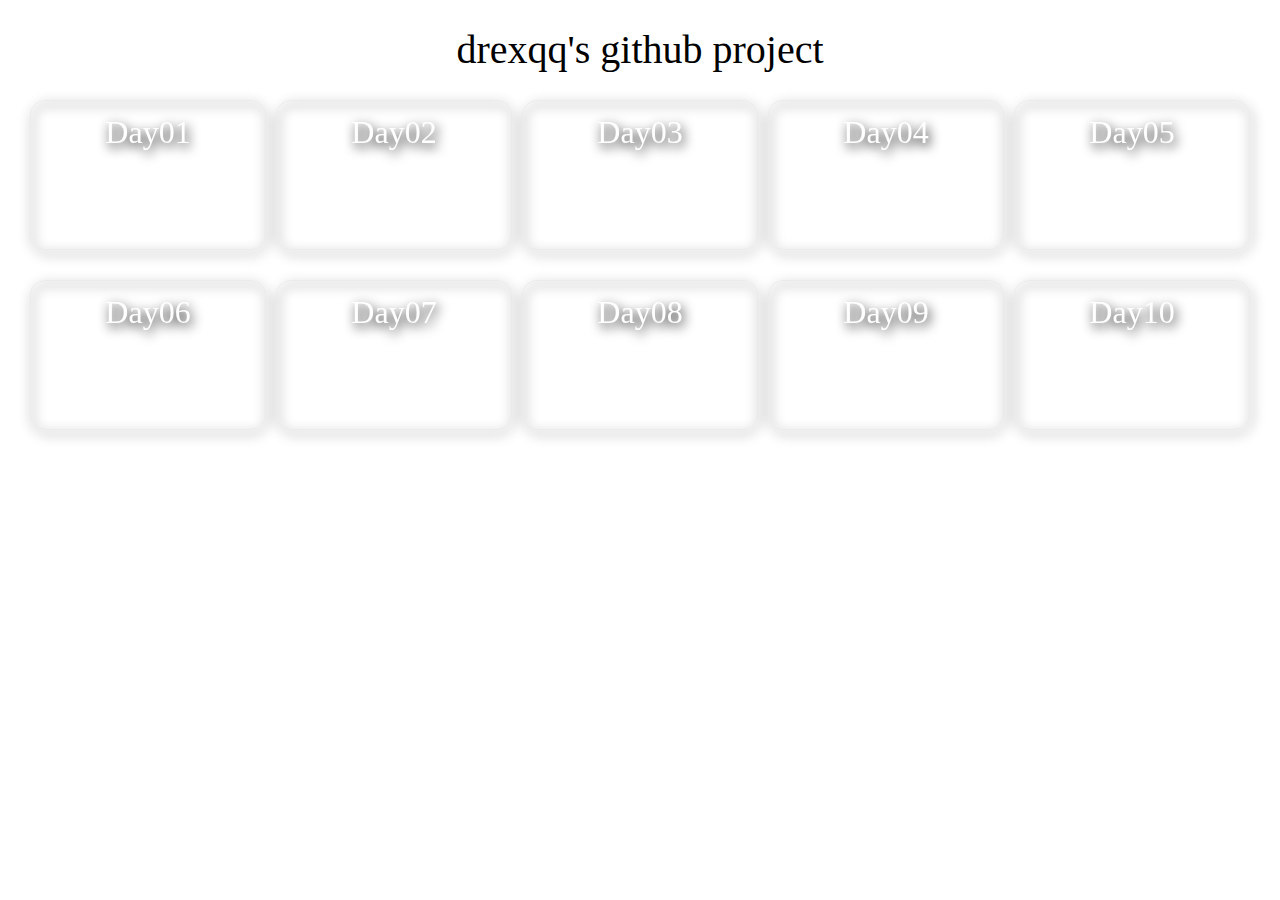
<file: index.html>
<!DOCTYPE html>
<html lang="ko">
    <head>
        <meta charset="UTF-8" />
        <meta http-equiv="X-UA-Compatible" content="IE=edge" />
        <meta name="viewport" content="width=device-width, initial-scale=1.0" />
        <title>drexqq | Javascript30</title>
        <link rel="stylesheet" href="./reset.css" />
        <link rel="stylesheet" href="./style.css" />
    </head>
    <body>
        <h1 class="title">drexqq's github project</h1>
        <div class="container">
            <a class="box day01" href="./day01/index.html"><div class="day">Day01</div></a>
            <a class="box" href="./day01/index.html"><div class="day">Day02</div></a>
            <a class="box" href="./day01/index.html"><div class="day">Day03</div></a>
            <a class="box" href="./day01/index.html"><div class="day">Day04</div></a>
            <a class="box" href="./day01/index.html"><div class="day">Day05</div></a>
            <a class="box" href="./day01/index.html"><div class="day">Day06</div></a>
            <a class="box" href="./day01/index.html"><div class="day">Day07</div></a>
            <a class="box" href="./day01/index.html"><div class="day">Day08</div></a>
            <a class="box" href="./day01/index.html"><div class="day">Day09</div></a>
            <a class="box" href="./day01/index.html"><div class="day">Day10</div></a>
        </div>
    </body>
</html>
</file>
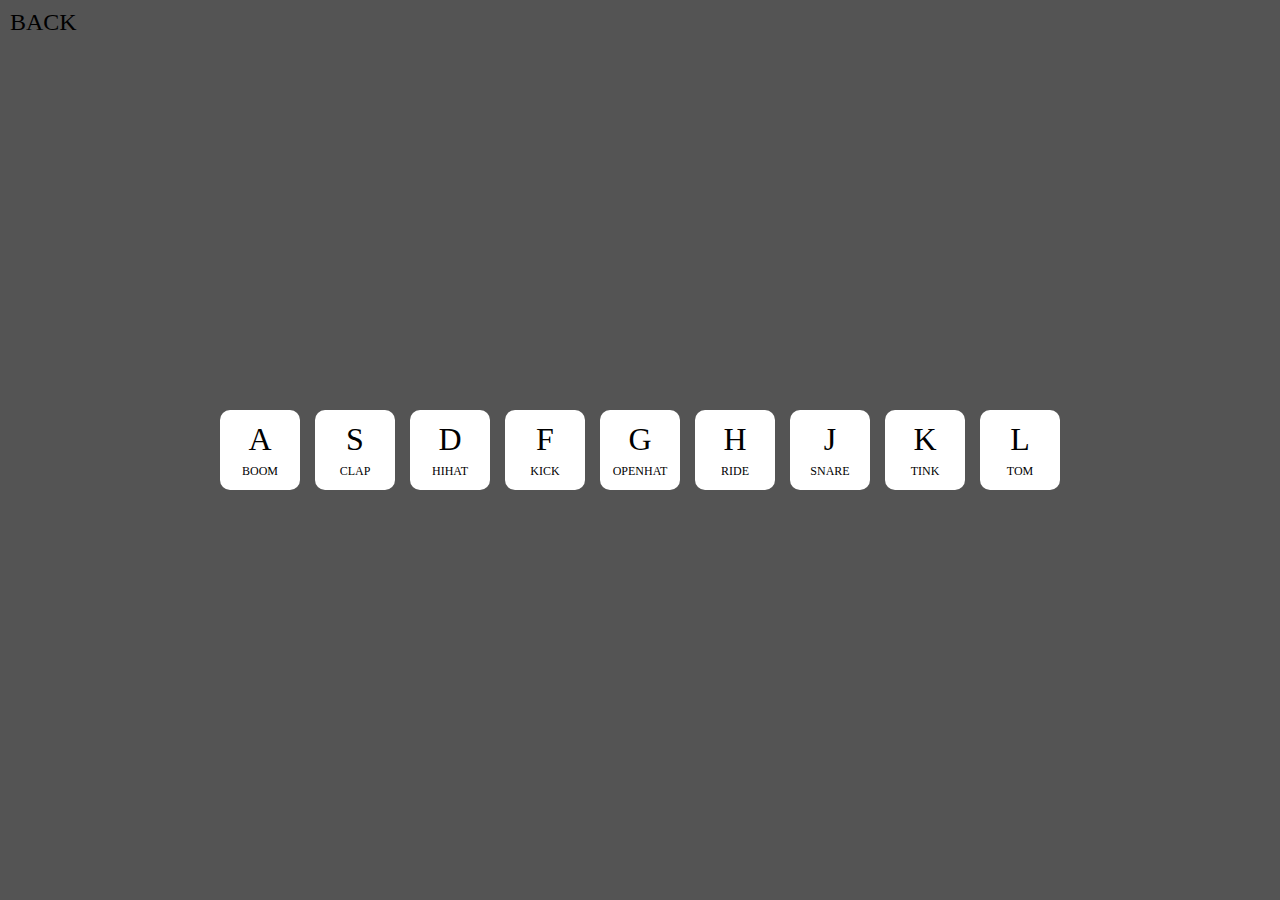
<file: day01/index.html>
<!DOCTYPE html>
<html lang="ko">
    <head>
        <meta charset="UTF-8" />
        <meta http-equiv="X-UA-Compatible" content="IE=edge" />
        <meta name="viewport" content="width=device-width, initial-scale=1.0" />
        <title>Day01 - DrumKit</title>
        <link rel="stylesheet" href="../reset.css" />
        <link rel="stylesheet" href="style.css" />
    </head>
    <body>
        <div class="container">
            <a class="back" href="../index.html">BACK</a>
            <div class="keys">
                <div class="key" data-key="65">
                    <div>A</div>
                    <small>BOOM</small>
                </div>
                <div class="key" data-key="83">
                    <div>S</div>
                    <small>CLAP</small>
                </div>
                <div class="key" data-key="68">
                    <div>D</div>
                    <small>HIHAT</small>
                </div>
                <div class="key" data-key="70">
                    <div>F</div>
                    <small>KICK</small>
                </div>
                <div class="key" data-key="71">
                    <div>G</div>
                    <small>OPENHAT</small>
                </div>
                <div class="key" data-key="72">
                    <div>H</div>
                    <small>RIDE</small>
                </div>
                <div class="key" data-key="74">
                    <div>J</div>
                    <small>SNARE</small>
                </div>
                <div class="key" data-key="75">
                    <div>K</div>
                    <small>TINK</small>
                </div>
                <div class="key" data-key="76">
                    <div>L</div>
                    <small>TOM</small>
                </div>
            </div>
        </div>
        <audio data-key="65" src="sounds/clap.wav"></audio>
        <audio data-key="83" src="sounds/hihat.wav"></audio>
        <audio data-key="68" src="sounds/kick.wav"></audio>
        <audio data-key="70" src="sounds/openhat.wav"></audio>
        <audio data-key="71" src="sounds/boom.wav"></audio>
        <audio data-key="72" src="sounds/ride.wav"></audio>
        <audio data-key="74" src="sounds/snare.wav"></audio>
        <audio data-key="75" src="sounds/tom.wav"></audio>
        <audio data-key="76" src="sounds/tink.wav"></audio>
        <script>
            function removeTransition(e) {
                if (e.propertyName !== "transform") return;
                e.target.classList.remove("play");
            }
            function playDrum(e) {
                var sound = document.querySelector(`audio[data-key="${e.keyCode}"]`);
                var key = document.querySelector(`div[data-key="${e.keyCode}"]`);
                if (e.type == "click") {
                    keyCode = e.path[0].dataset.key;
                    sound = document.querySelector(`audio[data-key="${keyCode}"]`);
                    key = document.querySelector(`div[data-key="${keyCode}"]`);
                }
                if (!sound) return;

                sound.currentTime = 0;
                sound.play();
                key.classList.toggle("play");
            }
            const keys = Array.from(document.querySelectorAll(".key"));
            keys.forEach((key) => key.addEventListener("transitionend", removeTransition)); // transitionend : css전이 끝난시점
            window.addEventListener("keydown", playDrum);
            window.addEventListener("click", playDrum);
        </script>
    </body>
</html>
</file>
<file: style.css>
.title {
    padding: 30px 0;
    text-align: center;
    font-size: 40px;
}
.container {
    display: flex;
    flex-wrap: wrap;
    align-content: flex-start;
    gap: 30px 10px;
    padding: 0 30px;
}
.container .box {
    flex: calc(20vw - 40px);
    min-height: 150px;
    border-radius: 15px;
    text-decoration: none;
    color: #000;
    box-sizing: border-box;
    border: 1px solid #ebebeb;
    filter: drop-shadow(2px 4px 6px black);
    overflow: hidden;
    position: relative;
    transition: all 0.25s ease;
}
.container .box::before {
    transition: all 0.25s ease;
    background-size: cover;
    background-position: center;
    background-repeat: no-repeat;
    z-index: -1;
}
.container .box .day {
    height: 100%;
    text-align: center;
    padding-top: 15px;
    font-size: 32px;
    color: #fff;
}
.container .box.day01::before {
    content: "";
    width: 100%;
    height: 100%;
    position: absolute;
    left: 0;
    top: 0;
    background-image: url(https://images.unsplash.com/photo-1543443258-92b04ad5ec6b?ixid=MnwxMjA3fDB8MHxwaG90by1wYWdlfHx8fGVufDB8fHx8&ixlib=rb-1.2.1&auto=format&fit=crop&w=1950&q=80);
    opacity: 0.5;
}
.container .box:hover::before {
    opacity: 1;
}
</file>
<file: day01/style.css>
.back {
    position: absolute;
    left: 10px;
    top: 10px;
    font-size: 24px;
    text-decoration: none;
    color: #000;
}

.container {
    position: relative;
    width: 100vw;
    height: 100vh;
    background: #545454;
}
.keys {
    height: 100%;
    display: flex;
    align-items: center;
    justify-content: center;
    gap: 15px;
}
.key {
    cursor: pointer;
    background-color: #fff;
    width: 80px;
    height: 80px;
    border-radius: 10px;
    text-align: center;
    font-size: 32px;
    display: flex;
    align-items: center;
    justify-content: center;
    flex-direction: column;
    border: 4px solid transparent;

    transition: all 0.07s ease;
}
.play {
    border: 4px solid rgb(36, 49, 163);
    transform: scale(1.1);
}
.key div {
    pointer-events: none;
}
.key small {
    pointer-events: none;
    margin-top: 10px;
    font-size: 12px;
}
</file>
